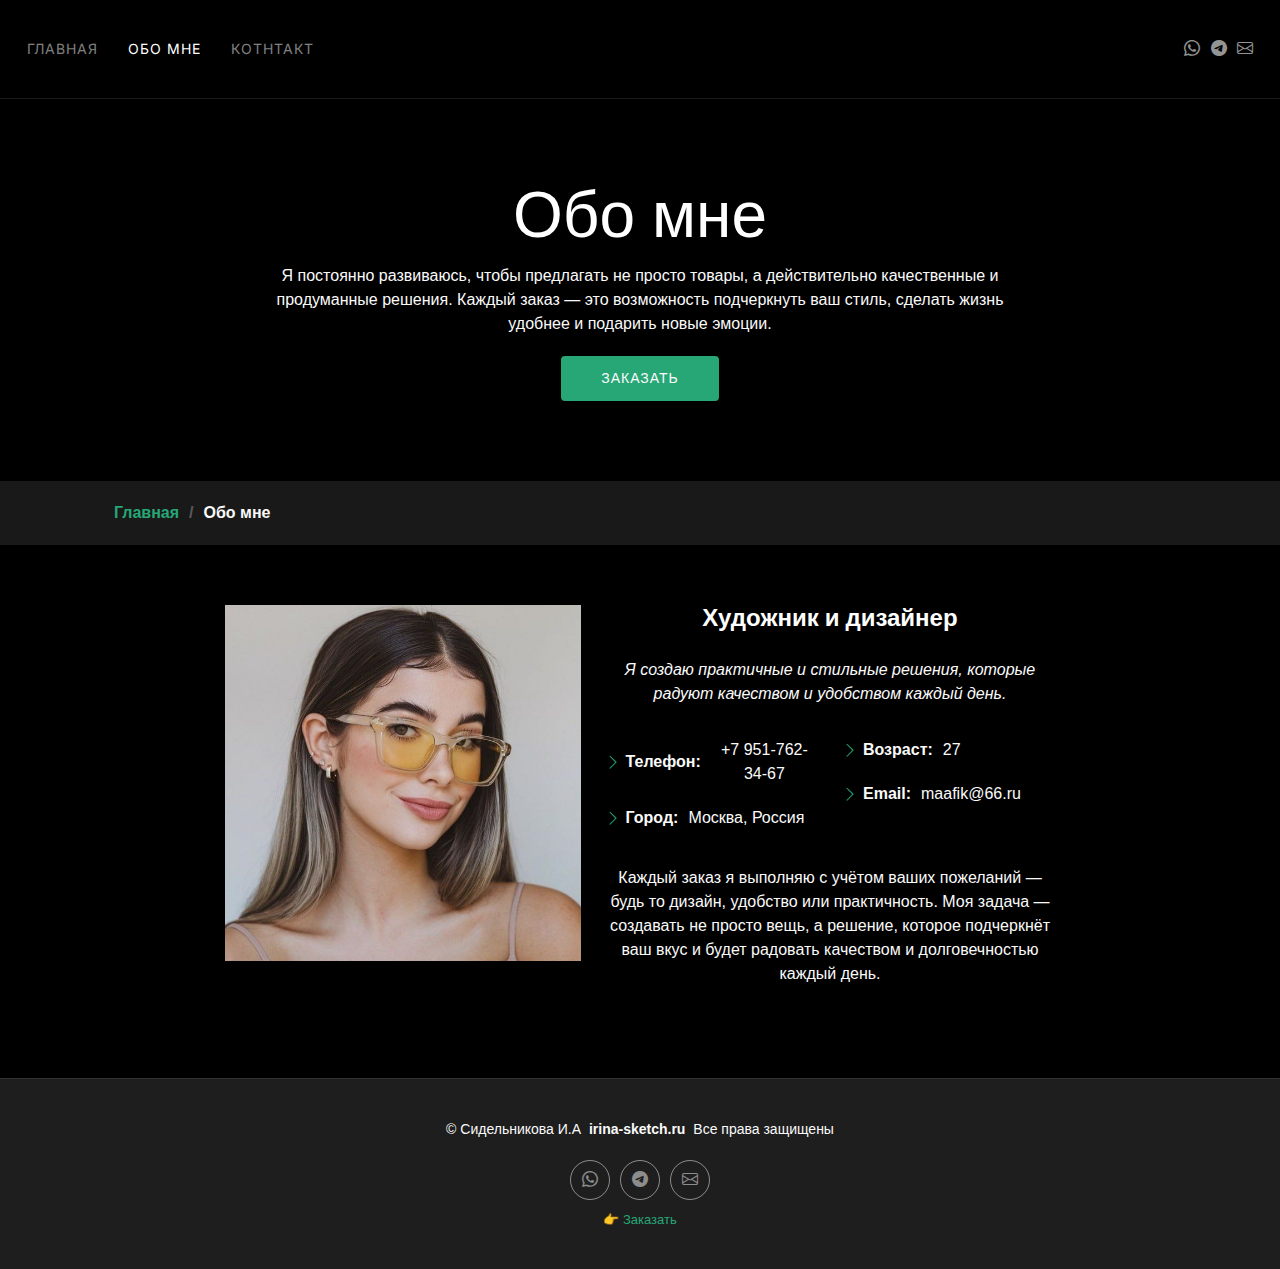
<file: about.html>
<!DOCTYPE html>
<html lang="en">

<head>
  <meta charset="utf-8">
  <meta content="width=device-width, initial-scale=1.0" name="viewport">
  <title>Обо мне</title>
  <meta name="description" content="">
  <meta name="keywords" content="">

  <!-- Favicons -->
  <link rel="icon" href="/favicon.ico" type="image/x-icon">
  <link href="assets/img/favicon.png" rel="icon">
  <link href="assets/img/apple-touch-icon.png" rel="apple-touch-icon">

  <!-- Fonts -->
  <link href="https://fonts.googleapis.com" rel="preconnect">
  <link href="https://fonts.gstatic.com" rel="preconnect" crossorigin>
  <link href="https://fonts.googleapis.com/css2?family=Roboto:wght@400;500;700&family=Inter:wght@400;500;600&family=Cardo:ital,wght@0,400;0,700;1,400&display=swap" rel="stylesheet" media="print" onload="this.media='all'">
  <noscript><link href="https://fonts.googleapis.com/css2?family=Roboto:wght@400;500;700&family=Inter:wght@400;500;600&family=Cardo:ital,wght@0,400;0,700;1,400&display=swap" rel="stylesheet"></noscript>

  <!-- Vendor CSS Files -->
  <link href="assets/vendor/bootstrap/css/bootstrap.min.css" rel="stylesheet">
  <link href="assets/vendor/bootstrap-icons/bootstrap-icons.css" rel="stylesheet">
  <link href="assets/vendor/aos/aos.css" rel="stylesheet">
  <link href="assets/vendor/glightbox/css/glightbox.min.css" rel="stylesheet">
  <link href="assets/vendor/swiper/swiper-bundle.min.css" rel="stylesheet">

  <!-- Main CSS File -->
  <link href="assets/css/main.css" rel="stylesheet">

  <!-- Yandex.Metrika counter -->
<script type="text/javascript">
  (function(m,e,t,r,i,k,a){
      m[i]=m[i]||function(){(m[i].a=m[i].a||[]).push(arguments)};
      m[i].l=1*new Date();
      for (var j = 0; j < document.scripts.length; j++) {if (document.scripts[j].src === r) { return; }}
      k=e.createElement(t),a=e.getElementsByTagName(t)[0],k.async=1,k.src=r,a.parentNode.insertBefore(k,a)
  })(window, document,'script','https://mc.yandex.ru/metrika/tag.js?id=108292589', 'ym');

  ym(108292589, 'init', {ssr:true, webvisor:true, clickmap:true, ecommerce:"dataLayer", referrer: document.referrer, url: location.href, accurateTrackBounce:true, trackLinks:true});
</script>
<noscript><div><img src="https://mc.yandex.ru/watch/108292589" style="position:absolute; left:-9999px;" alt="" /></div></noscript>
<!-- /Yandex.Metrika counter -->

  <!-- =======================================================
  * Template Name: PhotoFolio
  * Template URL: https://bootstrapmade.com/photofolio-bootstrap-photography-website-template/
  * Updated: Aug 07 2024 with Bootstrap v5.3.3
  * Author: BootstrapMade.com
  * License: https://bootstrapmade.com/license/
  ======================================================== -->
</head>

<body class="about-page">

  <header id="header" class="header d-flex align-items-center sticky-top">
    <div class="container-fluid position-relative d-flex align-items-center justify-content-between">

      
      <nav id="navmenu" class="navmenu">
        <ul>
          <li><a href="https://irina-sketch.ru/">Главная<br></a></li>
          <li><a href="https://irina-sketch.ru/about" class="active">Обо мне</a></li>
          <li><a href="https://irina-sketch.ru/contact">Котнтакт</a></li>
        </ul>
        <i class="mobile-nav-toggle d-xl-none bi bi-list"></i>
      </nav>

      <div class="header-social-links">
        <a href="https://wa.me/79517623467" class="twitter"><i class="bi bi-twitter-x"></i></a>
        <a href="https://t.me/Irinasketchs" class="facebook"><i class="bi bi-facebook"></i></a>
        <a href="mailto:maafik@66.ru" class="instagram"><i class="bi bi-instagram"></i></a>
      </div>

    </div>
  </header>
  <main class="main">

    <!-- Page Title -->
    <div class="page-title" data-aos="fade">
      <div class="heading">
        <div class="container">
          <div class="row d-flex justify-content-center text-center">
            <div class="col-lg-8">
              <h1>Обо мне</h1>
<p class="mb-0">  Я постоянно развиваюсь, чтобы предлагать не просто товары, а действительно 
  качественные и продуманные решения. 
  Каждый заказ — это возможность подчеркнуть ваш стиль, сделать жизнь удобнее 
  и подарить новые эмоции.</p>

              <a href="https://irina-sketch.ru/contact" class="cta-btn">Заказать<br></a>
            </div>
          </div>
        </div>
      </div>
      <nav class="breadcrumbs">
        <div class="container">
          <ol>
            <li><a href="https://irina-sketch.ru/">Главная</a></li>
            <li class="current">Обо мне</li>
          </ol>
        </div>
      </nav>
    </div><!-- End Page Title -->

    <!-- About Section -->
    <section id="about" class="about section">

      <div class="container" data-aos="fade-up" data-aos-delay="100">

        <div class="row gy-4 justify-content-center">
          <div class="col-lg-4">
            <img src="assets/img/profile-img.png" class="img-fluid" alt="">
          </div>
          <div class="col-lg-5 content">
            <h2>Художник и дизайнер</h2>
<p class="fst-italic py-3">
 Я создаю практичные и стильные решения, которые радуют качеством и удобством каждый день.
</p>

     
            <div class="row">
              <div class="col-lg-6">
                <ul>
                  <li><i class="bi bi-chevron-right"></i> <strong>Телефон:</strong> <span>+7 951-762-34-67</span></li>
                  <li><i class="bi bi-chevron-right"></i> <strong>Город:</strong> <span>Москва, Россия</span></li>
                </ul>
              </div>
              <div class="col-lg-6">
                <ul>
                  <li><i class="bi bi-chevron-right"></i> <strong>Возраст:</strong> <span>27</span></li>
                  <li><i class="bi bi-chevron-right"></i> <strong>Email:</strong> <span>maafik@66.ru</span></li>
                </ul>
              </div>
            </div>
            
<p class="py-3">
   Каждый заказ я выполняю с учётом ваших пожеланий — будь то дизайн, удобство или 
  практичность. 
  Моя задача — создавать не просто вещь, а решение, которое подчеркнёт ваш вкус 
  и будет радовать качеством и долговечностью каждый день.
</p>

          </div>
        </div>

      </div>

    </section><!-- /About Section -->

  </main>

  <footer id="footer" class="footer">

    <div class="container">
      <div class="copyright text-center ">
        <p>© <span>Сидельникова И.А</span> <strong class="px-1 sitename">irina-sketch.ru</strong> <span> Все права защищены</span></p>
      </div>
      <div class="social-links d-flex justify-content-center">
        <a href="https://wa.me/79517623467"><i class="bi bi-twitter-x"></i></a>
        <a href="https://t.me/Irinasketchs"><i class="bi bi-facebook"></i></a>
        <a href="mailto:maafik@66.ru"><i class="bi bi-instagram"></i></a>
      </div>
      <div class="credits">
        <!-- All the links in the footer should remain intact. -->
        <!-- You can delete the links only if you've purchased the pro version. -->
        <!-- Licensing information: https://bootstrapmade.com/license/ -->
        <!-- Purchase the pro version with working PHP/AJAX contact form: [buy-url] -->
<a href="https://irina-sketch.ru/contact">👉 Заказать</a>
      </div>
    </div>

  </footer>

  <!-- Scroll Top -->
  <a href="#" id="scroll-top" class="scroll-top d-flex align-items-center justify-content-center"><i class="bi bi-arrow-up-short"></i></a>

  <!-- Preloader -->
  <div id="preloader">
    <div class="line"></div>
  </div>

  <script>
   (function(m,e,t,r,i,k,a){m[i]=m[i]||function(){(m[i].a=m[i].a||[]).push(arguments)};
   m[i].l=1*new Date();
   for (var j = 0; j < document.scripts.length; j++) {if (document.scripts[j].src === r) { return; }}
   k=e.createElement(t),a=e.getElementsByTagName(t)[0],k.async=1,k.src=r,a.parentNode.insertBefore(k,a)})
   (window, document, "script", "https://mc.yandex.ru/metrika/tag.js", "ym");
   ym(103273664, "init", { clickmap:true, trackLinks:true, accurateTrackBounce:true, webvisor:true });
  </script>
  <noscript><div><img src="https://mc.yandex.ru/watch/103273664" style="position:absolute; left:-9999px;" alt="" /></div></noscript>

  <!-- Vendor JS Files -->
  <script src="assets/vendor/bootstrap/js/bootstrap.bundle.min.js" defer></script>
  <script src="assets/vendor/php-email-form/validate.js" defer></script>
  <script src="assets/vendor/aos/aos.js" defer></script>
  <script src="assets/vendor/glightbox/js/glightbox.min.js" defer></script>
  <script src="assets/vendor/swiper/swiper-bundle.min.js" defer></script>

  <!-- Main JS File -->
  <script src="assets/js/main.js" defer></script>

</body>

</html>
</file>
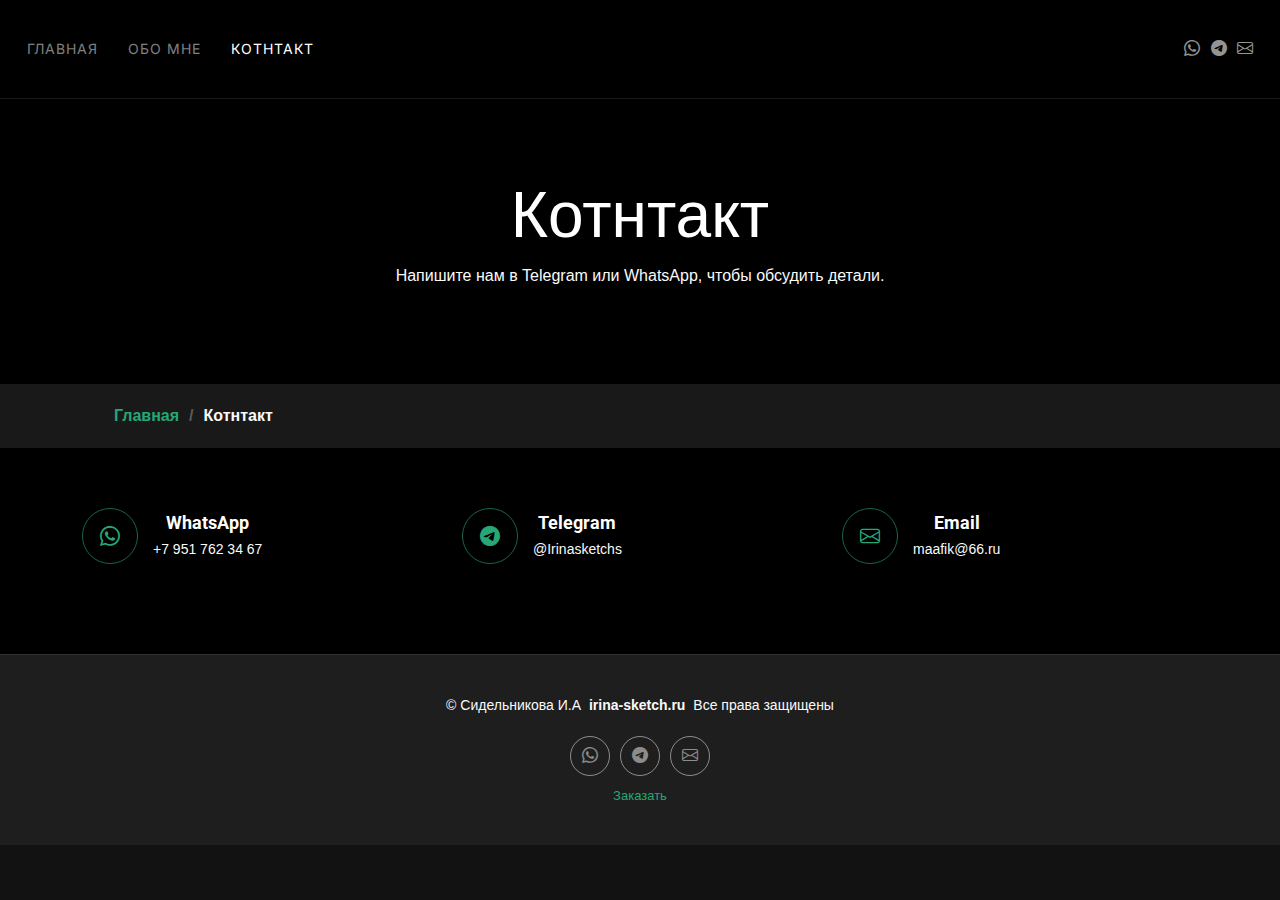
<file: contact.html>
<!DOCTYPE html>
<html lang="en">

<head>
  <meta charset="utf-8">
  <meta content="width=device-width, initial-scale=1.0" name="viewport">
  <title>Котнтакт</title>
  <meta name="description" content="">
  <meta name="keywords" content="">

  <!-- Favicons -->
  <link href="assets/img/favicon.png" rel="icon">
  <link rel="icon" href="/favicon.ico" type="image/x-icon">
  <link href="assets/img/apple-touch-icon.png" rel="apple-touch-icon">

  <!-- Fonts -->
  <link href="https://fonts.googleapis.com" rel="preconnect">
  <link href="https://fonts.gstatic.com" rel="preconnect" crossorigin>
  <link href="https://fonts.googleapis.com/css2?family=Roboto:wght@400;500;700&family=Inter:wght@400;500;600&family=Cardo:ital,wght@0,400;0,700;1,400&display=swap" rel="stylesheet" media="print" onload="this.media='all'">
  <noscript><link href="https://fonts.googleapis.com/css2?family=Roboto:wght@400;500;700&family=Inter:wght@400;500;600&family=Cardo:ital,wght@0,400;0,700;1,400&display=swap" rel="stylesheet"></noscript>

  <!-- Vendor CSS Files -->
  <link href="assets/vendor/bootstrap/css/bootstrap.min.css" rel="stylesheet">
  <link href="assets/vendor/bootstrap-icons/bootstrap-icons.css" rel="stylesheet">
  <link href="assets/vendor/aos/aos.css" rel="stylesheet">
  <link href="assets/vendor/glightbox/css/glightbox.min.css" rel="stylesheet">
  <link href="assets/vendor/swiper/swiper-bundle.min.css" rel="stylesheet">

  <!-- Main CSS File -->
  <link href="assets/css/main.css" rel="stylesheet">

  <!-- Yandex.Metrika counter -->
<script type="text/javascript">
  (function(m,e,t,r,i,k,a){
      m[i]=m[i]||function(){(m[i].a=m[i].a||[]).push(arguments)};
      m[i].l=1*new Date();
      for (var j = 0; j < document.scripts.length; j++) {if (document.scripts[j].src === r) { return; }}
      k=e.createElement(t),a=e.getElementsByTagName(t)[0],k.async=1,k.src=r,a.parentNode.insertBefore(k,a)
  })(window, document,'script','https://mc.yandex.ru/metrika/tag.js?id=108292589', 'ym');

  ym(108292589, 'init', {ssr:true, webvisor:true, clickmap:true, ecommerce:"dataLayer", referrer: document.referrer, url: location.href, accurateTrackBounce:true, trackLinks:true});
</script>
<noscript><div><img src="https://mc.yandex.ru/watch/108292589" style="position:absolute; left:-9999px;" alt="" /></div></noscript>
<!-- /Yandex.Metrika counter -->

  <!-- =======================================================
  * Template Name: PhotoFolio
  * Template URL: https://bootstrapmade.com/photofolio-bootstrap-photography-website-template/
  * Updated: Aug 07 2024 with Bootstrap v5.3.3
  * Author: BootstrapMade.com
  * License: https://bootstrapmade.com/license/
  ======================================================== -->
</head>

<body class="contact-page">

  <header id="header" class="header d-flex align-items-center sticky-top">
    <div class="container-fluid position-relative d-flex align-items-center justify-content-between">

      

      <nav id="navmenu" class="navmenu">
        <ul>
          <li><a href="https://irina-sketch.ru/">Главная<br></a></li>
          <li><a href="https://irina-sketch.ru/about">Обо мне</a></li>
          <li><a href="https://irina-sketch.ru/contact" class="active">Котнтакт</a></li>
        </ul>
        <i class="mobile-nav-toggle d-xl-none bi bi-list"></i>
      </nav>

      <div class="header-social-links">
        <a href="https://wa.me/79517623467" class="twitter"><i class="bi bi-twitter-x"></i></a>
        <a href="https://t.me/Irinasketchs" class="facebook"><i class="bi bi-facebook"></i></a>
        <a href="mailto:maafik@66.ru" class="instagram"><i class="bi bi-instagram"></i></a>
      </div>

    </div>
  </header>

  <main class="main">

    <!-- Page Title -->
    <div class="page-title" data-aos="fade">
      <div class="heading">
        <div class="container">
          <div class="row d-flex justify-content-center text-center">
            <div class="col-lg-8">
              <h1>Котнтакт</h1>
              <p class="mb-0"><p>Напишите нам в Telegram или WhatsApp, чтобы обсудить детали.</p></p>
            </div>
          </div>
        </div>
      </div>
      <nav class="breadcrumbs">
        <div class="container">
          <ol>
            <li><a href="https://irina-sketch.ru/">Главная</a></li>
            <li class="current">Котнтакт</li>
          </ol>
        </div>
      </nav>
    </div><!-- End Page Title -->

    <!-- contact Section -->
    <section id="contact" class="contact section">

      <div class="container" data-aos="fade-up" data-aos-delay="100">

        <div class="info-wrap" data-aos="fade-up" data-aos-delay="200">
          <div class="row gy-5">

            <div class="col-lg-4">
              <div class="info-item d-flex align-items-center">
                <a href="https://wa.me/79517623467" target="_blank" style="text-decoration: none; color: inherit;" class="d-flex align-items-center">
                  <i class="bi bi-geo-alt flex-shrink-0"></i>
                  <div>
                    <h3>WhatsApp</h3>
                    <p>+7 951 762 34 67</p>
                  </div>
                </a>
              </div>
            </div><!-- End Info Item -->
            

            <div class="col-lg-4">
              <div class="info-item d-flex align-items-center">
                <a href="https://t.me/Irinasketchs" target="_blank" style="text-decoration: none; color: inherit;" class="d-flex align-items-center">
                  <i class="bi bi-telephone flex-shrink-0"></i>
                  <div>
                    <h3>Telegram</h3>
                    <p>@Irinasketchs</p>
                  </div>
                </a>
              </div>
            </div><!-- End Info Item -->
            

            <div class="col-lg-4">
              <div class="info-item d-flex align-items-center">
                <a href="mailto:maafik@66.ru" style="text-decoration: none; color: inherit;" class="d-flex align-items-center">
                  <i class="bi bi-envelope flex-shrink-0"></i>
                  <div>
                    <h3>Email</h3>
                    <p>maafik@66.ru</p>
                  </div>
                </a>
              </div>
            </div><!-- End Info Item -->
            

          </div>
        </div>

        
      </div>

    </section><!-- /contact Section -->

  </main>

  <footer id="footer" class="footer">

    <div class="container">
      <div class="copyright text-center ">
        <p>© <span>Сидельникова И.А</span> <strong class="px-1 sitename">irina-sketch.ru</strong> <span> Все права защищены</span></p>
      </div>
      <div class="social-links d-flex justify-content-center">
        <a href="https://wa.me/79517623467"><i class="bi bi-twitter-x"></i></a>
        <a href="https://t.me/Irinasketchs"><i class="bi bi-facebook"></i></a>
        <a href="mailto:maafik@66.ru"><i class="bi bi-instagram"></i></a>
      </div>
      <div class="credits">
        <!-- All the links in the footer should remain intact. -->
        <!-- You can delete the links only if you've purchased the pro version. -->
        <!-- Licensing information: https://bootstrapmade.com/license/ -->
        <!-- Purchase the pro version with working PHP/AJAX contact form: [buy-url] -->
        <a href="https://irina-sketch.ru/contact">Заказать</a>
      </div>
    </div>

  </footer>

  <!-- Scroll Top -->
  <a href="#" id="scroll-top" class="scroll-top d-flex align-items-center justify-content-center"><i class="bi bi-arrow-up-short"></i></a>

  <!-- Preloader -->
  <div id="preloader">
    <div class="line"></div>
  </div>

  <script>
   (function(m,e,t,r,i,k,a){m[i]=m[i]||function(){(m[i].a=m[i].a||[]).push(arguments)};
   m[i].l=1*new Date();
   for (var j = 0; j < document.scripts.length; j++) {if (document.scripts[j].src === r) { return; }}
   k=e.createElement(t),a=e.getElementsByTagName(t)[0],k.async=1,k.src=r,a.parentNode.insertBefore(k,a)})
   (window, document, "script", "https://mc.yandex.ru/metrika/tag.js", "ym");
   ym(103273664, "init", { clickmap:true, trackLinks:true, accurateTrackBounce:true, webvisor:true });
  </script>
  <noscript><div><img src="https://mc.yandex.ru/watch/103273664" style="position:absolute; left:-9999px;" alt="" /></div></noscript>

  <!-- Vendor JS Files -->
  <script src="assets/vendor/bootstrap/js/bootstrap.bundle.min.js" defer></script>
  <script src="assets/vendor/php-email-form/validate.js" defer></script>
  <script src="assets/vendor/aos/aos.js" defer></script>
  <script src="assets/vendor/glightbox/js/glightbox.min.js" defer></script>
  <script src="assets/vendor/swiper/swiper-bundle.min.js" defer></script>

  <!-- Main JS File -->
  <script src="assets/js/main.js" defer></script>

</body>

</html>
</file>
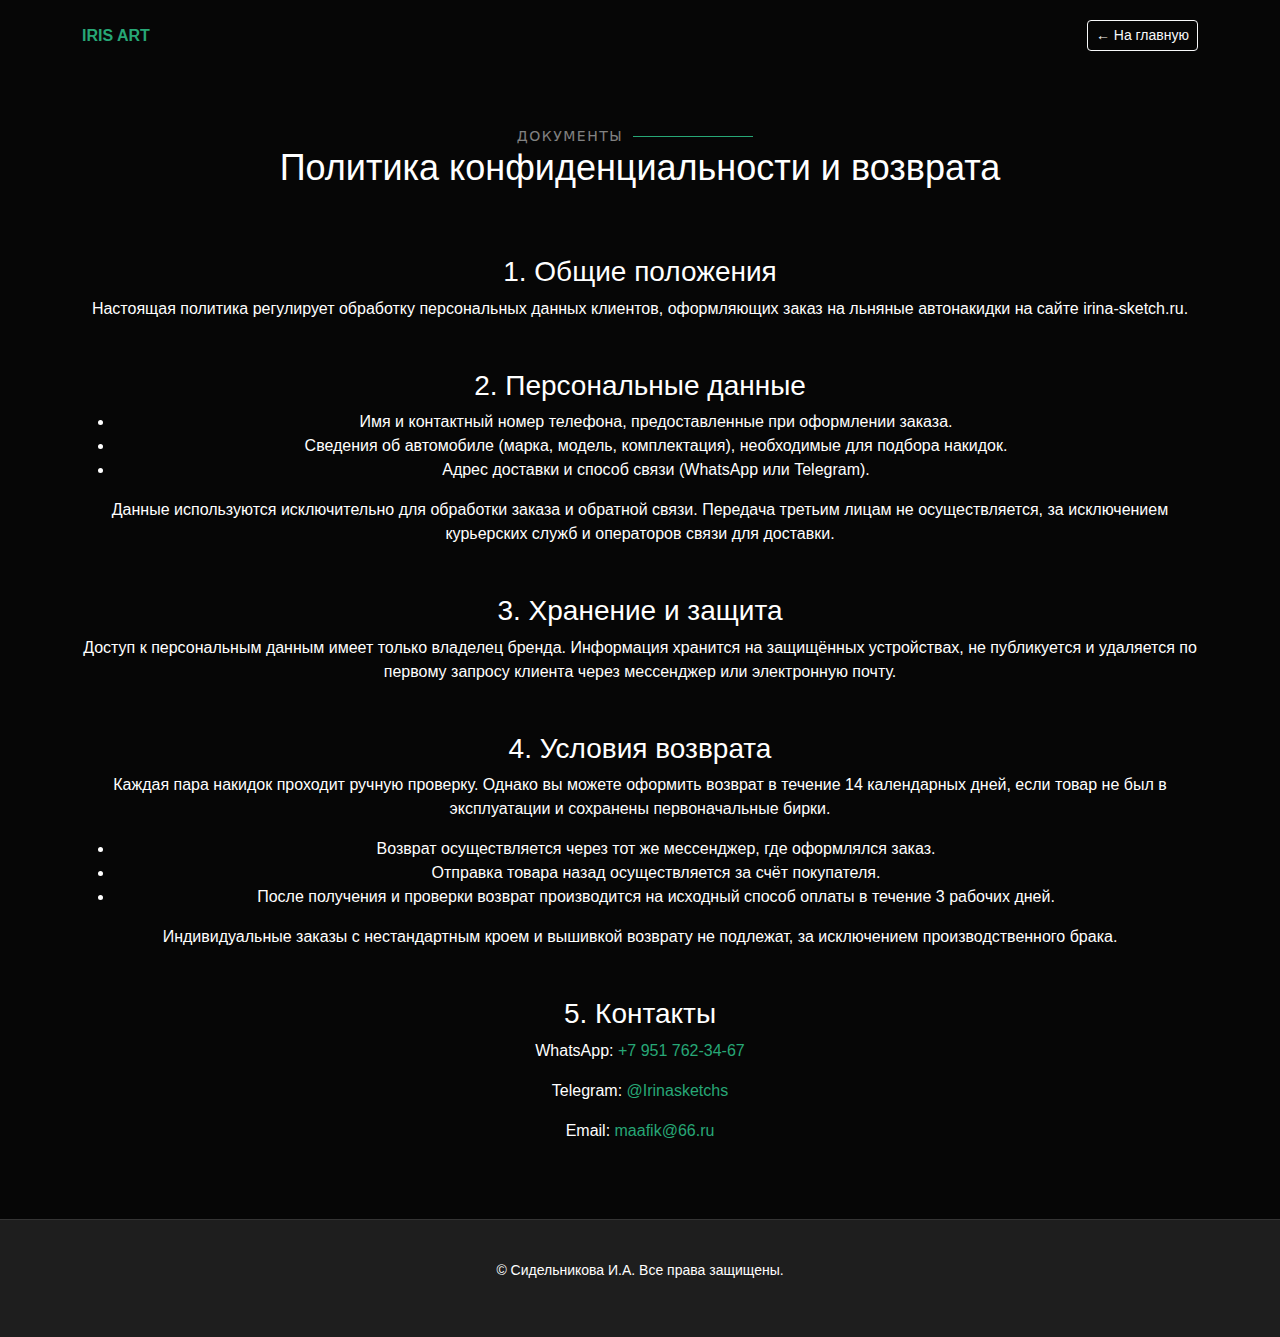
<file: privacy.html>
<!DOCTYPE html>
<html lang="ru">
<head>
  <meta charset="utf-8">
  <meta name="viewport" content="width=device-width, initial-scale=1.0">
  <title>Политика конфиденциальности и условия возврата</title>
  <link href="assets/vendor/bootstrap/css/bootstrap.min.css" rel="stylesheet">
  <link href="assets/css/main.css" rel="stylesheet">
</head>
<body class="index-page dark-background">
  <header class="header sticky-top">
    <div class="container d-flex justify-content-between align-items-center">
      <a href="https://irina-sketch.ru/" class="logo text-decoration-none text-uppercase fw-bold">Iris Art</a>
      <a href="https://irina-sketch.ru/" class="btn btn-outline-light btn-sm">← На главную</a>
    </div>
  </header>

  <main class="main">
    <section class="section">
      <div class="container">
        <div class="section-title">
          <h2>Документы</h2>
          <p>Политика конфиденциальности и возврата</p>
        </div>

        <article class="mb-5" id="policy">
          <h3>1. Общие положения</h3>
          <p>Настоящая политика регулирует обработку персональных данных клиентов,
            оформляющих заказ на льняные автонакидки на сайте irina-sketch.ru.</p>
        </article>

        <article class="mb-5">
          <h3>2. Персональные данные</h3>
          <ul>
            <li>Имя и контактный номер телефона, предоставленные при оформлении заказа.</li>
            <li>Сведения об автомобиле (марка, модель, комплектация), необходимые для подбора накидок.</li>
            <li>Адрес доставки и способ связи (WhatsApp или Telegram).</li>
          </ul>
          <p>Данные используются исключительно для обработки заказа и обратной связи. Передача третьим лицам не осуществляется,
            за исключением курьерских служб и операторов связи для доставки.</p>
        </article>

        <article class="mb-5">
          <h3>3. Хранение и защита</h3>
          <p>Доступ к персональным данным имеет только владелец бренда. Информация хранится на защищённых устройствах,
            не публикуется и удаляется по первому запросу клиента через мессенджер или электронную почту.</p>
        </article>

        <article class="mb-5" id="return">
          <h3>4. Условия возврата</h3>
          <p>Каждая пара накидок проходит ручную проверку. Однако вы можете оформить возврат в течение 14 календарных дней,
            если товар не был в эксплуатации и сохранены первоначальные бирки.</p>
          <ul>
            <li>Возврат осуществляется через тот же мессенджер, где оформлялся заказ.</li>
            <li>Отправка товара назад осуществляется за счёт покупателя.</li>
            <li>После получения и проверки возврат производится на исходный способ оплаты в течение 3 рабочих дней.</li>
          </ul>
          <p>Индивидуальные заказы с нестандартным кроем и вышивкой возврату не подлежат, за исключением производственного брака.</p>
        </article>

        <article>
          <h3>5. Контакты</h3>
          <p>WhatsApp: <a href="https://wa.me/79517623467" target="_blank" rel="noopener">+7&nbsp;951&nbsp;762‑34‑67</a></p>
          <p>Telegram: <a href="https://t.me/Irinasketchs" target="_blank" rel="noopener">@Irinasketchs</a></p>
          <p>Email: <a href="mailto:maafik@66.ru">maafik@66.ru</a></p>
        </article>
      </div>
    </section>
  </main>

  <footer class="footer">
    <div class="container text-center">
      <p>© Сидельникова И.А. Все права защищены.</p>
    </div>
  </footer>

  <script src="assets/vendor/bootstrap/js/bootstrap.bundle.min.js"></script>
</body>
</html>
</file>
<file: assets/css/main.css>
/**
* Template Name: PhotoFolio
* Template URL: https://bootstrapmade.com/photofolio-bootstrap-photography-website-template/
* Updated: Aug 07 2024 with Bootstrap v5.3.3
* Author: BootstrapMade.com
* License: https://bootstrapmade.com/license/
*/

/*--------------------------------------------------------------
# Font & Color Variables
# Help: https://bootstrapmade.com/color-system/
--------------------------------------------------------------*/
/* Fonts */
:root {
  --default-font: "Roboto",  system-ui, -apple-system, "Segoe UI", Roboto, "Helvetica Neue", Arial, "Noto Sans", "Liberation Sans", sans-serif, "Apple Color Emoji", "Segoe UI Emoji", "Segoe UI Symbol", "Noto Color Emoji";
  --heading-font: "Cardo",  sans-serif;
  --nav-font: "Inter",  sans-serif;
}

/* Global Colors - The following color variables are used throughout the website. Updating them here will change the color scheme of the entire website */
:root { 
  --background-color: #000000; /* Background color for the entire website, including individual sections */
  --default-color: #fafafa; /* Default color used for the majority of the text content across the entire website */
  --heading-color: #ffffff; /* Color for headings, subheadings and title throughout the website */
  --accent-color: #27a776; /* Accent color that represents your brand on the website. It's used for buttons, links, and other elements that need to stand out */
  --surface-color: #1a1a1a; /* The surface color is used as a background of boxed elements within sections, such as cards, icon boxes, or other elements that require a visual separation from the global background. */
  --contrast-color: #ffffff; /* Contrast color for text, ensuring readability against backgrounds of accent, heading, or default colors. */
}

/* Nav Menu Colors - The following color variables are used specifically for the navigation menu. They are separate from the global colors to allow for more customization options */
:root {
  --nav-color: rgba(255, 255, 255, 0.5);  /* The default color of the main navmenu links */
  --nav-hover-color: #ffffff; /* Applied to main navmenu links when they are hovered over or active */
  --nav-mobile-background-color: #1a1a1a; /* Used as the background color for mobile navigation menu */
  --nav-dropdown-background-color: #1a1a1a; /* Used as the background color for dropdown items that appear when hovering over primary navigation items */
  --nav-dropdown-color: rgba(255, 255, 255, 0.5); /* Used for navigation links of the dropdown items in the navigation menu. */
  --nav-dropdown-hover-color: #ffffff; /* Similar to --nav-hover-color, this color is applied to dropdown navigation links when they are hovered over. */
}

/* Color Presets - These classes override global colors when applied to any section or element, providing reuse of the sam color scheme. */
  .form-overlay {
    position: fixed;
    top: 0;
    left: 0;
    width: 100vw;
    height: 100vh;
    background: rgba(26, 26, 26, 0.97);
    z-index: 9999;
    overflow-y: auto;
    display: flex;
    justify-content: center;
    align-items: center;
    padding: 40px;
  }

  .form-content {
    max-width: 800px;
    width: 100%;
    background: #1a1a1a;
    padding: 30px;
    border-radius: 20px;
    box-shadow: 0 0 20px #00f7ff99;
    position: relative;
  }

  .close-button {
    position: absolute;
    top: 15px;
    right: 15px;
    background: #ff4d4d;
    color: white;
    border: none;
    border-radius: 10px;
    padding: 8px 12px;
    font-size: 18px;
    cursor: pointer;
  }

  .step {
    display: none;
  }

  .step.active {
    display: block;
    animation: fadeIn 0.5s ease-in-out;
  }

  @keyframes fadeIn {
    from { opacity: 0; transform: translateY(20px); }
    to { opacity: 1; transform: translateY(0); }
  }

  input, select, button {
    width: 100%;
    padding: 10px;
    margin-top: 10px;
    border: none;
    border-radius: 10px;
    font-size: 16px;
    background-color: #222;
    color: #fafafa;
  }

  button {
    background: #00f7ff;
    color: #000;
    cursor: pointer;
    font-weight: bold;
    transition: background-color 0.3s;
  }

  button:hover {
    background-color: #00c9ff;
  }

  .gender-select {
    display: flex;
    gap: 20px;
    margin: 20px 0;
  }

  .gender-select button {
    flex: 1;
    font-weight: bold;
    font-size: 18px;
    border: 2px solid #00f7ff;
    background: #222;
    color: #00f7ff;
  }

  .gender-select button:hover {
    background: #00f7ff;
    color: #111;
  }

  .image-grid {
    display: grid;
    grid-template-columns: repeat(auto-fit, minmax(120px, 1fr));
    gap: 10px;
  }

  .image-grid img {
    width: 100%;
    border-radius: 10px;
    height: 100px;
    object-fit: cover;
    cursor: pointer;
    border: 3px solid transparent;
    background: #333;
  }

  .image-grid img.selected {
    border-color: #00f7ff;
  }

  .faq-item {
    margin-bottom: 10px;
  }

  .faq-question {
    background: #222;
    border: none;
    color: #00f7ff;
    width: 100%;
    padding: 10px;
    text-align: left;
    font-weight: bold;
    cursor: pointer;
    border-radius: 10px;
  }

  .faq-answer {
    display: none;
    margin-top: 5px;
    padding: 10px;
    background: #2b2b2b;
    border-radius: 10px;
  }

  .explanation {
    color: #bbb;
    text-align: center;
    margin-top: 20px;
  }

  .upload-block label {
    color: #00f7ff;
    font-weight: bold;
  }
.light-background {
  --background-color: #1a1a1a;
  --surface-color: #343434;
}
  .form-overlay {
    position: fixed;
    top: 0;
    left: 0;
    width: 100vw;
    height: 100vh;
    background: rgba(26, 26, 26, 0.97);
    z-index: 9999;
    overflow-y: auto;
    display: flex;
    justify-content: center;
    align-items: center;
    padding: 40px;
  }

  .form-content {
    max-width: 800px;
    width: 100%;
    background: #1a1a1a;
    padding: 30px;
    border-radius: 20px;
    box-shadow: 0 0 20px #00f7ff99;
    position: relative;
  }

  .close-button {
    position: absolute;
    top: 15px;
    right: 15px;
    background: #ff4d4d;
    color: white;
    border: none;
    border-radius: 10px;
    padding: 8px 12px;
    font-size: 18px;
    cursor: pointer;
  }

  .step {
    display: none;
  }

  .step.active {
    display: block;
    animation: fadeIn 0.5s ease-in-out;
  }

  @keyframes fadeIn {
    from { opacity: 0; transform: translateY(20px); }
    to { opacity: 1; transform: translateY(0); }
  }

  input, select, button {
    width: 100%;
    padding: 10px;
    margin-top: 10px;
    border: none;
    border-radius: 10px;
    font-size: 16px;
    background-color: #222;
    color: #fafafa;
  }

  button {
    background: #00f7ff;
    color: #000;
    cursor: pointer;
    font-weight: bold;
    transition: background-color 0.3s;
  }

  button:hover {
    background-color: #00c9ff;
  }

  .gender-select {
    display: flex;
    gap: 20px;
    margin: 20px 0;
  }

  .gender-select button {
    flex: 1;
    font-weight: bold;
    font-size: 18px;
    border: 2px solid #00f7ff;
    background: #222;
    color: #00f7ff;
  }

  .gender-select button:hover {
    background: #00f7ff;
    color: #111;
  }

  .image-grid {
    display: grid;
    grid-template-columns: repeat(auto-fit, minmax(120px, 1fr));
    gap: 10px;
  }

  .image-grid img {
    width: 100%;
    border-radius: 10px;
    height: 100px;
    object-fit: cover;
    cursor: pointer;
    border: 3px solid transparent;
    background: #333;
  }

  .image-grid img.selected {
    border-color: #00f7ff;
  }

  .faq-item {
    margin-bottom: 10px;
  }

  .faq-question {
    background: #222;
    border: none;
    color: #00f7ff;
    width: 100%;
    padding: 10px;
    text-align: left;
    font-weight: bold;
    cursor: pointer;
    border-radius: 10px;
  }

  .faq-answer {
    display: none;
    margin-top: 5px;
    padding: 10px;
    background: #2b2b2b;
    border-radius: 10px;
  }

  .explanation {
    color: #bbb;
    text-align: center;
    margin-top: 20px;
  }

  .upload-block label {
    color: #00f7ff;
    font-weight: bold;
  }

.dark-background {
  --background-color: #060606;
  --default-color: #ffffff;
  --heading-color: #ffffff;
  --surface-color: #252525;
  --contrast-color: #ffffff;
}

/* Smooth scroll */
:root {
  scroll-behavior: smooth;
}

/*--------------------------------------------------------------
# General Styling & Shared Classes
--------------------------------------------------------------*/
body {
  color: var(--default-color);
  background-color: var(--background-color);
  font-family: var(--default-font);
}

a {
  color: var(--accent-color);
  text-decoration: none;
  transition: 0.3s;
}

a:hover {
  color: color-mix(in srgb, var(--accent-color), transparent 25%);
  text-decoration: none;
}

h1,
h2,
h3,
h4,
h5,
h6 {
  color: var(--heading-color);
  font-family: var(--heading-font);
}

/* PHP Email Form Messages
------------------------------*/
.php-email-form .error-message {
  display: none;
  background: #df1529;
  color: #ffffff;
  text-align: left;
  padding: 15px;
  margin-bottom: 24px;
  font-weight: 600;
}

.php-email-form .sent-message {
  display: none;
  color: #ffffff;
  background: #059652;
  text-align: center;
  padding: 15px;
  margin-bottom: 24px;
  font-weight: 600;
}

.php-email-form .loading {
  display: none;
  background: var(--surface-color);
  text-align: center;
  padding: 15px;
  margin-bottom: 24px;
}

.php-email-form .loading:before {
  content: "";
  display: inline-block;
  border-radius: 50%;
  width: 24px;
  height: 24px;
  margin: 0 10px -6px 0;
  border: 3px solid var(--accent-color);
  border-top-color: var(--surface-color);
  animation: php-email-form-loading 1s linear infinite;
}

body {
  font-family: Arial, sans-serif;
  margin: 0;
  padding: 0;
  background: #000;
  color: #fff;
}

.overlay {
  position: fixed;
  top: 0;
  left: 0;
  width: 100%;
  height: 100%;
  background: rgba(0, 0, 0, 0.9);
  display: none;
  justify-content: center;
  align-items: center;
  z-index: 9999;
}

.form-container {
  background: #000000;
  padding: 20px;
  border-radius: 15px;
  box-shadow: 0 0 20px rgba(255, 255, 255, 0.5);
  width: 90%;
  max-width: 600px;
}

.form-container h2 {
  margin: 0 0 10px; /* Уменьшены отступы */
  text-align: center;
  font-size: 24px;
  font-weight: bold;
}

.btn-order {
  display: inline-block;
  background-color: #444;
  color: #fff;
  padding: 10px 20px;
  border-radius: 6px;
  text-decoration: none;
  font-weight: 500;
  transition: background 0.3s ease;
}

@media (max-width: 768px) {
  .btn-order {
    padding: 9px 18px;
    font-size: 15px;
  }
}

/* Мобильные устройства: до 480px */
@media (max-width: 480px) {
  .btn-order {
    padding: 8px 16px;
    font-size: 14px;
  }
}

.btn-order:hover {
  background-color: #666;
}


.form-container label {
  display: block;
  margin: 4px 0 2px; /* Уменьшены отступы */
  color: #ccc;
}

.form-container input, .form-container select, .form-container button {
  width: 100%;
  padding: 14px; /* Увеличены отступы внутри элементов для комфортного ввода */
  margin-bottom: 8px; /* Уменьшены отступы между полями */
  border-radius: 8px;
  border: none;
  outline: none;
  font-size: 16px;
  background: #222;
  color: #fff;
  box-shadow: inset 0 0 5px rgba(0, 0, 0, 0.5);
}

.form-container input:focus, .form-container select:focus {
  box-shadow: 0 0 10px rgba(255, 255, 255, 0.5);
}

.form-container button {
  background: #444;
  color: #fff;
  text-transform: uppercase;
  letter-spacing: 1px;
  cursor: pointer;
  transition: 0.5s;
}

.form-container button:hover {
  background: #555;
  box-shadow: 0 0 10px rgba(255, 255, 255, 0.5);
}


.btn-get-started:hover {
  background: linear-gradient(135deg, #222, #666);
  box-shadow: 0 0 15px rgba(255, 255, 255, 0.5);
}

.price-section {
  margin-top: 20px;
  color: #ccc;
}

.price-section ul {
  list-style: none;
  padding: 0;
}

.price-section li {
  margin: 10px 0;
}

.green-button {
  background: linear-gradient(135deg, #004d00, #007300);
  color: #fff;
  font-weight: 400;
  font-size: 16px;
  padding: 14px 50px;
  border-radius: 6px;
  text-transform: uppercase;
  letter-spacing: 1px;
  cursor: pointer;
  display: block;
  margin: 20px auto 0;
  text-align: center;
  transition: 0.5s;
}

.green-button:hover {
  background: linear-gradient(135deg, #006600, #009900);
  box-shadow: 0 0 15px rgba(0, 255, 0, 0.5);
}

textarea {
  width: 100%;
  height: 120px; /* Увеличена высота */
  resize: none;
  border: 1px solid #ccc;
  border-radius: 4px;
  padding: 10px; /* Увеличены отступы внутри textarea */
  font-size: 14px;
  box-sizing: border-box;
}

textarea:focus {
  border-color: #7bbd42;
  outline: none;
}

@keyframes php-email-form-loading {
  0% {
      transform: rotate(0deg);
  }

  100% {
      transform: rotate(360deg);
  }
}

/* Мобильные устройства */
@media screen and (max-width: 768px) {
  .form-container {
      padding: 15px;
  }

  .form-container label {
      margin: 4px 0 2px; /* Уменьшены отступы */
  }

  .form-container input,
  .form-container select,
  .form-container button {
      padding: 12px; /* Увеличены отступы внутри элементов */
      margin-bottom: 6px; /* Уменьшены отступы между элементами */
  }

  .form-container h2 {
      font-size: 20px;
  }

  textarea {
      font-size: 14px; /* Размер шрифта как до изменений */
      padding: 10px; /* Отступы внутри textarea увеличены */
  }
}

/* Очень маленькие экраны */
@media screen and (max-width: 480px) {
  .form-container {
      padding: 12px;
  }

  .form-container label {
      margin: 2px 0 2px;
  }

  .form-container input,
  .form-container select,
  .form-container button {
      padding: 10px; /* Увеличены отступы внутри */
      margin-bottom: 5px; /* Уменьшены отступы между элементами */
  }

  .form-container h2 {
      font-size: 18px;
  }

  textarea {
      font-size: 12px;
      padding: 8px; /* Отступы внутри textarea увеличены */
  }
}


/*--------------------------------------------------------------
# Global Header
--------------------------------------------------------------*/
.header {
  color: var(--default-color);
  background-color: var(--background-color);
  padding: 20px 0;
  transition: all 0.5s;
  z-index: 997;
  border-bottom: 1px solid var(--background-color);
}

.header .logo {
  line-height: 1;
}

.header .logo img {
  max-height: 36px;
  margin-right: 8px;
}

.header .logo h1 {
  font-size: 32px;
  margin: 0;
  font-weight: 400;
  color: var(--heading-color);
}

.header .logo i {
  font-size: 28px;
  margin-right: 6px;
}

.header .header-social-links {
  padding-right: 15px;
}

.header .header-social-links a {
  color: color-mix(in srgb, var(--default-color), transparent 40%);
  padding-left: 6px;
  display: inline-block;
  transition: 0.3s;
  font-size: 16px;
}

.header .header-social-links a:hover {
  color: var(--accent-color);
}

.header .header-social-links a i {
  line-height: 0px;
}

.price-section.centered {
  text-align: center;
}

.price-table {
  margin: 0 auto;
  border-collapse: collapse;
  font-size: 16px;
}

.price-table td {
  padding: 6px 16px;
  vertical-align: top;
  text-align: left;
}

@media (max-width: 1200px) {
  .header .logo {
    order: 1;
  }

  .header .logo h1 {
    font-size: 26px;
  }

  .header .logo i {
    font-size: 20px;
  }

  .header .header-social-links {
    order: 2;
  }

  .header .header-social-links a {
    font-size: 16px;
  }

  .header .navmenu {
    order: 3;
  }
}

.scrolled .header {
  border-color: color-mix(in srgb, var(--background-color) 90%, white 20%);
}

/*--------------------------------------------------------------
# Navigation Menu
--------------------------------------------------------------*/
/* Navmenu - Desktop */
@media (min-width: 1200px) {
  .navmenu {
    padding: 0;
  }

  .navmenu ul {
    margin: 0;
    padding: 0;
    display: flex;
    list-style: none;
    align-items: center;
  }

  .navmenu li {
    position: relative;
  }

  .navmenu a,
  .navmenu a:focus {
    color: var(--nav-color);
    padding: 18px 15px;
    font-size: 14px;
    font-family: var(--nav-font);
    font-weight: 400;
    display: flex;
    align-items: center;
    justify-content: space-between;
    white-space: nowrap;
    transition: 0.3s;
    text-transform: uppercase;
    letter-spacing: 1px;
  }

  .navmenu a i,
  .navmenu a:focus i {
    font-size: 12px;
    line-height: 0;
    margin-left: 5px;
    transition: 0.3s;
  }

  .navmenu li:last-child a {
    padding-right: 0;
  }

  .navmenu li:hover>a,
  .navmenu .active,
  .navmenu .active:focus {
    color: var(--nav-hover-color);
  }

  .navmenu .dropdown ul {
    margin: 0;
    padding: 10px 0;
    background: var(--nav-dropdown-background-color);
    display: block;
    position: absolute;
    visibility: hidden;
    left: 14px;
    top: 130%;
    opacity: 0;
    transition: 0.3s;
    border-radius: 4px;
    z-index: 99;
  }

  .navmenu .dropdown ul li {
    min-width: 200px;
  }

  .navmenu .dropdown ul a {
    padding: 10px 20px;
    font-size: 15px;
    text-transform: none;
    color: var(--nav-dropdown-color);
  }

  .navmenu .dropdown ul a i {
    font-size: 12px;
  }

  .navmenu .dropdown ul a:hover,
  .navmenu .dropdown ul .active:hover,
  .navmenu .dropdown ul li:hover>a {
    color: var(--nav-dropdown-hover-color);
  }

  .navmenu .dropdown:hover>ul {
    opacity: 1;
    top: 100%;
    visibility: visible;
  }

  .navmenu .dropdown .dropdown ul {
    top: 0;
    left: -90%;
    visibility: hidden;
  }

  .navmenu .dropdown .dropdown:hover>ul {
    opacity: 1;
    top: 0;
    left: -100%;
    visibility: visible;
  }
}

/* Navmenu - Mobile */
@media (max-width: 1199px) {
  .mobile-nav-toggle {
    color: var(--nav-color);
    font-size: 28px;
    line-height: 0;
    margin-right: 10px;
    cursor: pointer;
    transition: color 0.3s;
  }

  .navmenu {
    padding: 0;
    z-index: 9997;
  }

  .navmenu ul {
    display: none;
    position: absolute;
    inset: 60px 20px 20px 20px;
    padding: 10px 0;
    margin: 0;
    border-radius: 6px;
    background-color: var(--nav-mobile-background-color);
    overflow-y: auto;
    transition: 0.3s;
    z-index: 9998;
    box-shadow: 0px 0px 30px rgba(0, 0, 0, 0.1);
  }

  .navmenu a,
  .navmenu a:focus {
    color: var(--nav-dropdown-color);
    padding: 10px 20px;
    font-family: var(--nav-font);
    font-size: 17px;
    font-weight: 500;
    display: flex;
    align-items: center;
    justify-content: space-between;
    white-space: nowrap;
    transition: 0.3s;
  }

  .navmenu a i,
  .navmenu a:focus i {
    font-size: 12px;
    line-height: 0;
    margin-left: 5px;
    width: 30px;
    height: 30px;
    display: flex;
    align-items: center;
    justify-content: center;
    border-radius: 50%;
    transition: 0.3s;
    background-color: color-mix(in srgb, var(--accent-color), transparent 90%);
  }

  .navmenu a i:hover,
  .navmenu a:focus i:hover {
    background-color: var(--accent-color);
    color: var(--contrast-color);
  }

  .navmenu a:hover,
  .navmenu .active,
  .navmenu .active:focus {
    color: var(--nav-dropdown-hover-color);
  }

  .navmenu .active i,
  .navmenu .active:focus i {
    background-color: var(--accent-color);
    color: var(--contrast-color);
    transform: rotate(180deg);
  }

  .navmenu .dropdown ul {
    position: static;
    display: none;
    z-index: 99;
    padding: 10px 0;
    margin: 10px 20px;
    background-color: var(--nav-dropdown-background-color);
    border: 1px solid color-mix(in srgb, var(--default-color), transparent 90%);
    box-shadow: none;
    transition: all 0.5s ease-in-out;
  }

  .navmenu .dropdown ul ul {
    background-color: rgba(33, 37, 41, 0.1);
  }

  .navmenu .dropdown>.dropdown-active {
    display: block;
    background-color: rgba(33, 37, 41, 0.03);
  }

  .mobile-nav-active {
    overflow: hidden;
  }

  .mobile-nav-active .mobile-nav-toggle {
    color: #fff;
    position: absolute;
    font-size: 32px;
    top: 15px;
    right: 15px;
    margin-right: 0;
    z-index: 9999;
  }

  .mobile-nav-active .navmenu {
    position: fixed;
    overflow: hidden;
    inset: 0;
    background: rgba(33, 37, 41, 0.8);
    transition: 0.3s;
  }

  .mobile-nav-active .navmenu>ul {
    display: block;
  }
}

/*--------------------------------------------------------------
# Global Footer
--------------------------------------------------------------*/
.footer {
  --background-color: color-mix(in srgb, var(--default-color), transparent 95%);
  border-top: 1px solid color-mix(in srgb, var(--default-color), transparent 90%);
  color: var(--default-color);
  background-color: var(--background-color);
  font-size: 14px;
  padding: 40px 0;
  position: relative;
}

.footer .copyright p {
  margin-bottom: 0;
}

.footer .social-links {
  margin-top: 20px;
}

.footer .social-links a {
  display: flex;
  align-items: center;
  justify-content: center;
  width: 40px;
  height: 40px;
  border-radius: 50%;
  border: 1px solid color-mix(in srgb, var(--default-color), transparent 50%);
  font-size: 16px;
  color: color-mix(in srgb, var(--default-color), transparent 50%);
  margin: 0 5px;
  transition: 0.3s;
}

.footer .social-links a:hover {
  color: var(--accent-color);
  border-color: var(--accent-color);
}

.footer .credits {
  margin-top: 10px;
  font-size: 13px;
  text-align: center;
}

/*--------------------------------------------------------------
# Preloader
--------------------------------------------------------------*/
#preloader {
  display: flex;
  position: fixed;
  inset: 0;
  width: 100%;
  height: 100vh;
  z-index: 99999;
}

#preloader:before,
#preloader:after {
  content: "";
  background-color: #000000;
  position: absolute;
  inset: 0;
  width: 50%;
  height: 100%;
  transition: all 0.3s ease 0s;
  z-index: -1;
}

#preloader:after {
  left: auto;
  right: 0;
}

#preloader .line {
  position: relative;
  overflow: hidden;
  margin: auto;
  width: 1px;
  height: 280px;
  transition: all 0.8s ease 0s;
}

#preloader .line:before {
  content: "";
  position: absolute;
  background-color: #ffffff;
  left: 0;
  top: 50%;
  width: 1px;
  height: 0%;
  transform: translateY(-50%);
  animation: lineincrease 1000ms ease-in-out 0s forwards;
}

#preloader .line:after {
  content: "";
  position: absolute;
  background-color: color-mix(in srgb, var(--default-color), transparent 95%);
  left: 0;
  top: 0;
  width: 1px;
  height: 100%;
  transform: translateY(-100%);
  animation: linemove 1200ms linear 0s infinite;
  animation-delay: 2000ms;
}

#preloader.loaded .line {
  opacity: 0;
  height: 100% !important;
}

#preloader.loaded .line:after {
  opacity: 0;
}

#preloader.loaded:before,
#preloader.loaded:after {
  animation: preloaderfinish 300ms ease-in-out 500ms forwards;
}

@keyframes lineincrease {
  0% {
    height: 0%;
  }

  100% {
    height: 100%;
  }
}

@keyframes linemove {
  0% {
    transform: translateY(200%);
  }

  100% {
    transform: translateY(-100%);
  }
}

@keyframes preloaderfinish {
  0% {
    width: 5 0%;
  }

  100% {
    width: 0%;
  }
}

/*--------------------------------------------------------------
# Scroll Top Button
--------------------------------------------------------------*/
.scroll-top {
  position: fixed;
  visibility: hidden;
  opacity: 0;
  right: 15px;
  bottom: -15px;
  z-index: 999;
  background-color: var(--accent-color);
  width: 44px;
  height: 44px;
  border-radius: 50px;
  transition: all 0.4s;
}

.scroll-top i {
  font-size: 24px;
  color: var(--default-color);
  line-height: 0;
}

.scroll-top:hover {
  background-color: color-mix(in srgb, var(--accent-color), transparent 20%);
}

.scroll-top.active {
  visibility: visible;
  opacity: 1;
  bottom: 15px;
}

/*--------------------------------------------------------------
# Disable aos animation delay on mobile devices
--------------------------------------------------------------*/
@media screen and (max-width: 768px) {
  [data-aos-delay] {
    transition-delay: 0 !important;
  }
}

/*--------------------------------------------------------------
# Global Page Titles & Breadcrumbs
--------------------------------------------------------------*/
.page-title {
  color: var(--default-color);
  background-color: var(--background-color);
  position: relative;
}

.page-title .heading {
  padding: 80px 0;
  border-top: 1px solid color-mix(in srgb, var(--default-color), transparent 90%);
}

.page-title .heading h1 {
  font-size: 64px;
  font-weight: 400;
}

.page-title .heading .cta-btn {
  color: var(--default-color);
  background: var(--accent-color);
  font-weight: 400;
  font-size: 14px;
  display: inline-block;
  margin-top: 20px;
  padding: 12px 40px;
  border-radius: 4px;
  transition: 0.5s;
  text-transform: uppercase;
  letter-spacing: 1px;
}

.page-title .heading .cta-btn:hover {
  background-color: color-mix(in srgb, var(--accent-color) 90%, white 10%);
}

.page-title nav {
  background-color: color-mix(in srgb, var(--default-color), transparent 90%);
  padding: 20px 0;
}

.page-title nav ol {
  display: flex;
  flex-wrap: wrap;
  list-style: none;
  margin: 0;
  font-size: 16px;
  font-weight: 600;
}

.page-title nav ol li+li {
  padding-left: 10px;
}

.page-title nav ol li+li::before {
  content: "/";
  display: inline-block;
  padding-right: 10px;
  color: color-mix(in srgb, var(--default-color), transparent 70%);
}

/*--------------------------------------------------------------
# Global Sections
--------------------------------------------------------------*/
section,
.section {
  color: var(--default-color);
  background-color: var(--background-color);
  padding: 60px 0;
  scroll-margin-top: 100px;
  overflow: clip;
}

@media (max-width: 1199px) {

  section,
  .section {
    scroll-margin-top: 66px;
  }
}

/*--------------------------------------------------------------
# Global Section Titles
--------------------------------------------------------------*/
.section-title {
  padding-bottom: 60px;
  position: relative;
}

.section-title h2 {
  font-size: 14px;
  font-weight: 400;
  padding: 0;
  line-height: 1px;
  margin: 0;
  letter-spacing: 1.5px;
  text-transform: uppercase;
  color: color-mix(in srgb, var(--default-color), transparent 50%);
  position: relative;
  font-family: var(--default-font);
}

.section-title h2::after {
  content: "";
  width: 120px;
  height: 1px;
  display: inline-block;
  background: var(--accent-color);
  margin: 4px 10px;
}

.section-title p {
  color: var(--heading-color);
  margin: 0;
  font-size: 36px;
  font-weight: 400;
  font-family: var(--heading-font);
}

/*--------------------------------------------------------------
# Hero Section
--------------------------------------------------------------*/
.hero {
  width: 100%;
  min-height: 30vh;
  position: relative;
  display: flex;
  align-items: center;
}

.hero h2 {
  margin: 0 0 10px 0;
  font-size: 38px;
  font-weight: 700;
}

.hero h2 .underlight {
  position: relative;
  z-index: 1;
  padding: 0 5px;
  display: inline-block;
}

.hero h2 .underlight:before {
  content: "";
  position: absolute;
  height: 50%;
  bottom: 0;
  left: 0;
  right: 0;
  background: var(--accent-color);
  z-index: -1;
}

.hero p {
  color: color-mix(in srgb, var(--default-color), transparent 30%);
  margin-bottom: 30px;
  font-size: 18px;
}

@media (max-width: 768px) {
  .hero h2 {
    font-size: 32px;
  }
}

.hero .btn-get-started {
  color: var(--contrast-color);
  background: var(--accent-color);
  font-weight: 400;
  font-size: 14px;
  display: inline-block;
  padding: 12px 40px;
  border-radius: 4px;
  transition: 0.5s;
  text-transform: uppercase;
  letter-spacing: 1px;
}

.hero .btn-get-started:hover {
  background-color: color-mix(in srgb, var(--accent-color) 90%, white 10%);
}

/*--------------------------------------------------------------
# Gallery Section
--------------------------------------------------------------*/


.gallery  {
  position: relative;
  overflow: hidden;
}

.gallery-item img {
  transition: 0.3s;
}
@media (max-width: 768px) {
  .gallery {
    grid-template-columns: 1fr;
    justify-items: center;
  }
}

.gallery .gallery-item {
  position: relative;
  overflow: hidden;
}


.gallery .gallery-links {
  position: absolute;
  inset: 0;
  opacity: 0;
  transition: all ease-in-out 0.3s;
  background: rgba(0, 0, 0, 0.6);
  z-index: 3;
}

.gallery .gallery-links .preview-link,
.gallery .gallery-links .details-link {
  font-size: 20px;
  color: rgba(255, 255, 255, 0.5);
  transition: 0.3s;
  line-height: 1.2;
  margin: 30px 8px 0 8px;
}

.gallery .gallery-links .preview-link:hover,
.gallery .gallery-links .details-link:hover {
  color: #ffffff;
}

.gallery .gallery-links .details-link {
  font-size: 30px;
  line-height: 0;
}

.gallery .gallery-item:hover .gallery-links {
  opacity: 1;
}

.gallery .gallery-item:hover .preview-link,
.gallery .gallery-item:hover .details-link {
  margin-top: 0;
}

.gallery .gallery-item:hover img {
  transform: scale(1.1);
}

.glightbox-clean .gslide-description {
  background: #272727;
}

.glightbox-clean .gslide-title {
  color: rgba(255, 255, 255, 0.8);
  margin: 0;
}

/*--------------------------------------------------------------
# About Section
--------------------------------------------------------------*/
.about .content h2 {
  font-weight: 700;
  font-size: 24px;
}

.about .content ul {
  list-style: none;
  padding: 0;
}

.about .content ul li {
  margin-bottom: 20px;
  display: flex;
  align-items: center;
}

.about .content ul strong {
  margin-right: 10px;
}

.about .content ul i {
  font-size: 16px;
  margin-right: 5px;
  color: var(--accent-color);
  line-height: 0;
}

/*--------------------------------------------------------------
# Testimonials Section
--------------------------------------------------------------*/
.testimonials .testimonial-item {
  background-color: var(--surface-color);
  box-shadow: 0px 0 20px rgba(0, 0, 0, 0.1);
  box-sizing: content-box;
  padding: 30px;
  margin: 40px 30px;
  min-height: 320px;
  display: flex;
  flex-direction: column;
  text-align: center;
  transition: 0.3s;
}

.testimonials .testimonial-item .stars {
  margin-bottom: 15px;
}

.testimonials .testimonial-item .stars i {
  color: #ffc107;
  margin: 0 1px;
}

.testimonials .testimonial-item .testimonial-img {
  width: 90px;
  border-radius: 50%;
  border: 4px solid var(--background-color);
  margin: 0 auto;
}

.testimonials .testimonial-item h3 {
  font-size: 18px;
  font-weight: bold;
  margin: 10px 0 5px 0;
}

.testimonials .testimonial-item h4 {
  font-size: 14px;
  color: color-mix(in srgb, var(--default-color), transparent 40%);
  margin: 0;
}

.testimonials .testimonial-item p {
  font-style: italic;
  margin: 0 auto 15px auto;
}

.testimonials .swiper-wrapper {
  height: auto;
}

.testimonials .swiper-pagination {
  margin-top: 20px;
  position: relative;
}

.testimonials .swiper-pagination .swiper-pagination-bullet {
  width: 12px;
  height: 12px;
  background-color: color-mix(in srgb, var(--default-color), transparent 85%);
  opacity: 1;
}

.testimonials .swiper-pagination .swiper-pagination-bullet-active {
  background-color: var(--accent-color);
}

.testimonials .swiper-slide {
  opacity: 0.3;
}

@media (max-width: 1199px) {
  .testimonials .swiper-slide-active {
    opacity: 1;
  }

  .testimonials .swiper-pagination {
    margin-top: 0;
  }

  .testimonials .testimonial-item {
    margin: 40px 20px;
  }
}

@media (min-width: 1200px) {
  .testimonials .swiper-slide-next {
    opacity: 1;
    transform: scale(1.12);
  }
}

/*--------------------------------------------------------------
# Gallery Details Section
--------------------------------------------------------------*/
.gallery-details .portfolio-details-slider img {
  width: 100%;
}

.gallery-details .swiper-wrapper {
  height: auto;
}

.gallery-details .swiper-button-prev,
.gallery-details .swiper-button-next {
  width: 48px;
  height: 48px;
}

.gallery-details .swiper-button-prev:after,
.gallery-details .swiper-button-next:after {
  color: rgba(255, 255, 255, 0.8);
  background-color: rgba(0, 0, 0, 0.15);
  font-size: 24px;
  border-radius: 50%;
  width: 48px;
  height: 48px;
  display: flex;
  align-items: center;
  justify-content: center;
  transition: 0.3s;
}

.gallery-details .swiper-button-prev:hover:after,
.gallery-details .swiper-button-next:hover:after {
  background-color: rgba(0, 0, 0, 0.3);
}

@media (max-width: 575px) {

  .gallery-details .swiper-button-prev,
  .gallery-details .swiper-button-next {
    display: none;
  }
}

.gallery-details .swiper-pagination {
  margin-top: 20px;
  position: relative;
}

.gallery-details .swiper-pagination .swiper-pagination-bullet {
  width: 10px;
  height: 10px;
  background-color: color-mix(in srgb, var(--default-color), transparent 85%);
  opacity: 1;
}

.gallery-details .swiper-pagination .swiper-pagination-bullet-active {
  background-color: var(--accent-color);
}

.gallery-details .portfolio-info h3 {
  font-size: 22px;
  font-weight: 700;
  margin-bottom: 20px;
  padding-bottom: 20px;
  position: relative;
}

.gallery-details .portfolio-info h3:after {
  content: "";
  position: absolute;
  display: block;
  width: 50px;
  height: 3px;
  background: var(--accent-color);
  left: 0;
  bottom: 0;
}

.gallery-details .portfolio-info ul {
  list-style: none;
  padding: 0;
  font-size: 15px;
}

.gallery-details .portfolio-info ul li {
  display: flex;
  flex-direction: column;
  padding-bottom: 15px;
}

.gallery-details .portfolio-info ul strong {
  text-transform: uppercase;
  font-weight: 400;
  color: color-mix(in srgb, var(--default-color), transparent 50%);
  font-size: 14px;
}

.gallery-details .portfolio-info .btn-visit {
  padding: 8px 40px;
  background: var(--accent-color);
  color: var(--contrast-color);
  border-radius: 50px;
  transition: 0.3s;
}

.gallery-details .portfolio-info .btn-visit:hover {
  background: color-mix(in srgb, var(--accent-color), transparent 20%);
}

.gallery-details .portfolio-description h2 {
  font-size: 26px;
  font-weight: 700;
  margin-bottom: 20px;
}

.gallery-details .portfolio-description p {
  padding: 0;
}

.gallery-details .portfolio-description .testimonial-item {
  padding: 30px 30px 0 30px;
  position: relative;
  background: color-mix(in srgb, var(--default-color), transparent 97%);
  margin-bottom: 50px;
}

.gallery-details .portfolio-description .testimonial-item .testimonial-img {
  width: 90px;
  border-radius: 50px;
  border: 6px solid var(--background-color);
  float: left;
  margin: 0 10px 0 0;
}

.gallery-details .portfolio-description .testimonial-item h3 {
  font-size: 18px;
  font-weight: bold;
  margin: 15px 0 5px 0;
  padding-top: 20px;
}

.gallery-details .portfolio-description .testimonial-item h4 {
  font-size: 14px;
  color: #6c757d;
  margin: 0;
}

.gallery-details .portfolio-description .testimonial-item .quote-icon-left,
.gallery-details .portfolio-description .testimonial-item .quote-icon-right {
  color: color-mix(in srgb, var(--accent-color), transparent 50%);
  font-size: 26px;
  line-height: 0;
}

.gallery-details .portfolio-description .testimonial-item .quote-icon-left {
  display: inline-block;
  left: -5px;
  position: relative;
}

.gallery-details .portfolio-description .testimonial-item .quote-icon-right {
  display: inline-block;
  right: -5px;
  position: relative;
  top: 10px;
  transform: scale(-1, -1);
}

.gallery-details .portfolio-description .testimonial-item p {
  font-style: italic;
  margin: 0 0 15px 0 0 0;
  padding: 0;
}

/*--------------------------------------------------------------
# Services Section
--------------------------------------------------------------*/
.services .service-item {
  background-color: var(--surface-color);
  padding: 50px 30px;
  transition: all 0.3s ease-in-out;
  height: 100%;
  position: relative;
  z-index: 1;
}

.services .service-item:before {
  content: "";
  position: absolute;
  background: var(--accent-color);
  inset: 100% 0 0 0;
  transition: all 0.3s;
  z-index: -1;
}

.services .service-item .icon {
  margin-bottom: 15px;
}

.services .service-item .icon i {
  color: var(--default-color);
  background-color: var(--accent-color);
  font-size: 24px;
  width: 56px;
  height: 56px;
  display: flex;
  align-items: center;
  justify-content: center;
  border-radius: 50%;
  transition: ease-in-out 0.3s;
}

.services .service-item h4 {
  font-weight: 700;
  margin-bottom: 15px;
  font-size: 20px;
  font-family: var(--default-font);
}

.services .service-item h4 a {
  color: var(--heading-color);
  transition: ease-in-out 0.3s;
}

.services .service-item p {
  line-height: 24px;
  font-size: 14px;
  margin-bottom: 0;
  transition: ease-in-out 0.3s;
}

.services .service-item:hover h4 a,
.services .service-item:hover p {
  color: var(--default-color);
}

.services .service-item:hover i {
  color: var(--accent-color);
  background-color: var(--default-color);
}

.services .service-item:hover:before {
  background: var(--accent-color);
  inset: 0;
  border-radius: 0px;
}

/*--------------------------------------------------------------
# Pricing Section
--------------------------------------------------------------*/
.pricing .pricing-item {
  border-bottom: 1px dashed color-mix(in srgb, var(--default-color), transparent 60%);
  width: 100%;
  height: 100%;
  padding: 0 0 15px 0;
}

.pricing .pricing-item h3 {
  margin: 0;
  font-size: 20px;
  font-weight: 600;
}

.pricing .pricing-item h4 {
  margin: 0;
  font-size: 18px;
  color: var(--accent-color);
}

/*--------------------------------------------------------------
# Contact Section
--------------------------------------------------------------*/
.contact .info-wrap {
  margin-bottom: 30px;
}

.contact .info-item i {
  font-size: 20px;
  color: var(--accent-color);
  width: 56px;
  height: 56px;
  display: flex;
  justify-content: center;
  align-items: center;
  transition: all 0.3s ease-in-out;
  border-radius: 50%;
  border: 1px solid color-mix(in srgb, var(--accent-color), transparent 40%);
  margin-right: 15px;
}

.contact .info-item h3 {
  font-size: 18px;
  font-weight: 700;
  margin: 0 0 5px 0;
  font-family: var(--default-font);
}

.contact .info-item p {
  padding: 0;
  margin-bottom: 0;
  font-size: 14px;
}

.contact .info-item:hover i {
  background: var(--accent-color);
  color: var(--contrast-color);
}

@media (max-width: 575px) {
  .contact .php-email-form {
    padding: 20px;
  }
}

.contact .php-email-form input[type=text],
.contact .php-email-form input[type=email],
.contact .php-email-form textarea {
  font-size: 14px;
  padding: 10px 15px;
  box-shadow: none;
  border-radius: 0;
  color: var(--default-color);
  background-color: var(--surface-color);
  border-color: color-mix(in srgb, var(--default-color), transparent 80%);
}

.contact .php-email-form input[type=text]:focus,
.contact .php-email-form input[type=email]:focus,
.contact .php-email-form textarea:focus {
  border-color: var(--accent-color);
}

.contact .php-email-form input[type=text]::placeholder,
.contact .php-email-form input[type=email]::placeholder,
.contact .php-email-form textarea::placeholder {
  color: color-mix(in srgb, var(--default-color), transparent 70%);
}

.contact .php-email-form button[type=submit] {
  color: var(--default-color);
  background: var(--accent-color);
  font-weight: 400;
  font-size: 14px;
  display: inline-block;
  margin-top: 20px;
  padding: 14px 40px;
  border: 0;
  border-radius: 4px;
  transition: 0.5s;
  text-transform: uppercase;
  letter-spacing: 1px;
}

.contact .php-email-form button[type=submit]:hover {
  background-color: color-mix(in srgb, var(--accent-color) 90%, white 10%);
}

/*--------------------------------------------------------------
# Starter Section Section
--------------------------------------------------------------*/
.starter-section {
  /* Add your styles here */
}
    #popupBanner {
      display: none;
      position: fixed;
      top: 0;
      left: 0;
      width: 100vw;
      height: 100vh;
      background-color: rgba(0, 0, 0, 0.85);
      z-index: 9999;
      justify-content: center;
      align-items: center;
    }

    .banner-content {
      position: relative;
      max-width: 90%;
      max-height: 90%;
    }

    .banner-content img {
      width: 100%;
      height: auto;
      display: block;
      border-radius: 16px;
    }

    .closeBtn {
      position: absolute;
      top: 10px;
      right: 10px;
      font-size: 24px;
      color: #fff;
      background: rgba(0, 0, 0, 0.4);
      border: none;
      border-radius: 50%;
      width: 36px;
      height: 36px;
      display: flex;
      align-items: center;
      justify-content: center;
      cursor: pointer;
    }

    .btn-get-started1 {
      margin-top: 20px;
      padding: 12px 24px;
      background-color: #27a776;
      color: #fff;
      border: none;
      border-radius: 12px;
      font-size: 16px;
      cursor: pointer;
      box-shadow: 0 4px 10px rgba(0, 0, 0, 0.4);
    }

    .banner-content > div {
      position: absolute;
      bottom: 20px;
      left: 50%;
      transform: translateX(-50%);
      width: 50%;
      text-align: center;
    }

    @media (max-width: 600px) {
      .btn-get-started1 {
        font-size: 13px;
        padding: 13px 3px;
        width: 90%;
        max-width: 300px;
      }

      .closeBtn {
        font-size: 24px;
        width: 32px;
        height: 32px;
      }
    }


    body {
      font-family: Arial, sans-serif;
      background-color: #121212;
      color: #fff;
      text-align: center;
      margin: 0;
      padding: 0;
    }

.button {
  padding: 15px 30px;
  font-size: 18px;
  background-color: #9d62cf;
  color: white;
  border: none;
  border-radius: 10px;
  cursor: pointer;
}


    .button:hover {
      background-color: #7c4bad;
    }

    .overlay {
      display: none;
      position: fixed;
      top: 0;
      left: 0;
      width: 100%;
      height: 100%;
      background: rgba(0, 0, 0, 0.7);
      backdrop-filter: blur(5px);
      z-index: 1000;
      justify-content: center;
      align-items: flex-start;
      overflow-y: auto;
      padding: 40px 0;
    }

    .form-container {
      background-color: #000;
      padding: 20px;
      border: 2px solid #9d62cf;
      border-radius: 10px;
      width: 90%;
      max-width: 500px;
      margin: auto;
      box-shadow: 0 0 15px rgba(0, 0, 0, 0.5);
    }

    @media (max-width: 600px) {
  .form-container {
    max-width: 100%;
  }
}


    input, select {
      width: 100%;
      padding: 10px;
      margin-bottom: 15px;
      border: 2px solid #9d62cf;
      border-radius: 5px;
      background: #0f0f0f;
      color: #fff;
      box-sizing: border-box;
    }

    .product-options {
      display: flex;
      justify-content: center;
      gap: 20px;
      flex-wrap: wrap;
      margin-top: 20px;
    }
    @media (max-width: 480px) {
  .product-option {
    width: 100%;
  }
}

.product-option {
  cursor: pointer;
  border: 3px solid transparent;
  border-radius: 10px;
  transition: border 0.3s;
  max-width: 180px;
  width: calc(50% - 10px); /* два в ряд с учетом gap */
  box-sizing: border-box;
}


    .product-option:hover {
      border: 3px solid #9d62cf;
    }

    textarea {
  width: 100%;
  padding: 10px;
  margin-bottom: 15px;
  border: 2px solid #9d62cf;
  border-radius: 5px;
  background: #0f0f0f;
  color: #fff;
  resize: vertical;
  box-sizing: border-box;
}
/* Стиль для кнопок переключения */
.toggle-buttons {
  display: flex;
  justify-content: center;
  gap: 20px;
  padding-top: 20px; /* Отступ сверху */
}

.toggle-btn {
  width: 80px; /* Размер кнопки */
  height: 80px; /* Размер кнопки */
  background-color: #333;
  border-radius: 50%; /* Круглая форма */
  display: flex;
  justify-content: center;
  align-items: center;
  cursor: pointer;
  position: relative;
  transition: background 0.3s ease, border 0.3s ease; /* Плавный переход для фона и обводки */
  overflow: hidden; /* Чтобы картинка не выходила за пределы */
}

.toggle-btn img {
  width: 100%;
  height: 100%;
  object-fit: contain; /* Сохраняем пропорции изображения */
}

.toggle-btn.active {
  background: #25D366; /* Цвет для активной кнопки */
  border: 4px solid #25D366; /* Зелёная обводка для активной кнопки */
}

.toggle-btn:hover {
  background: #444; /* Цвет при наведении */
}

.toggle-btn.active:hover {
  background: #25D366; /* Сохраняем зелёный фон при наведении на активную кнопку */
}


/* Блок товаров */
.gallery-items {
  display: flex;
  flex-wrap: wrap;
  justify-content: center;
  gap: 20px;
  padding-top: 80px; /* Этот отступ увеличивает пространство сверху */
  z-index: 1; /* Блок товаров будет ниже кнопок */
  position: relative; /* Устанавливаем относительное позиционирование */
}

.gallery-item {
  width: 400px;
  border: 2px solid #333;
  overflow: hidden;
  cursor: pointer;
  background: #000;
}

.gallery-item img {
  width: 100%;
  display: block;
  pointer-events: none;
}

.gallery-item button {
  width: 100%;
  padding: 12px;
  background: #000;
  color: #fff;
  border: none;
  font-weight: bold;
  font-size: 16px;
  cursor: pointer;
  transition: background 0.2s;
}

.gallery-item button:hover {
  background: #222;
}


  .gallery {
    display: flex;
    flex-wrap: wrap;
    justify-content: center;
    gap: 20px;
    padding: 40px 10px;
  }

  .gallery-item {
    width: 400px;
    border: 2px solid #333;
    overflow: hidden;
    cursor: pointer;
    background: #000;
  }

  .gallery-item img {
    width: 100%;
    display: block;
    pointer-events: none;
  }

  .gallery-item button {
    width: 100%;
    padding: 12px;
    background: #000;
    color: #fff;
    border: none;
    font-weight: bold;
    font-size: 16px;
    cursor: pointer;
    transition: background 0.2s;
  }

  .gallery-item button:hover {
    background: #222;
  }

 .order-popup {
  position: fixed;
  top: 0;
  left: 0;
  width: 100%;
  height: 100%;
  background: rgba(0, 0, 0, 0.88);
  display: none;
  align-items: center;
  justify-content: center;
  z-index: 999;
  padding: 20px;
  box-sizing: border-box;
  cursor: pointer; /* Это позволяет воспринимать клик вне формы */
}

.order-content {
  background: #1a1a1a;
  display: flex;
  max-width: 800px;
  width: 100%;
  border: 2px solid #444;
  position: relative;
  overflow: hidden;
  flex-direction: row;
  cursor: default; /* Это отключает клик по самой форме */
}


  .order-image {
    width: 50%;
    background: #000;
  }

  .order-image img {
    width: 100%;
    height: auto;
    display: block;
  }

  .order-details {
    width: 50%;
    padding: 20px;
    box-sizing: border-box;
  }

  .order-details h3 {
    margin: 0 0 10px;
    font-size: 20px;
  }

  .order-details p {
    font-size: 16px;
    margin-bottom: 20px;
  }

  .whatsapp-btn {
    background: #25D366;
    color: #fff;
    text-decoration: none;
    padding: 12px 20px;
    display: inline-block;
    font-weight: bold;
    font-size: 16px;
    border-radius: 4px;
    border: none;
    cursor: pointer;
    font-family: inherit;
  }

  #payButton.whatsapp-btn:disabled {
    opacity: 0.45;
    cursor: not-allowed;
  }

  .close-btn {
    position: absolute;
    top: 10px;
    right: 14px;
    color: #d3d3d3;
    font-size: 24px;
    cursor: pointer;
    font-weight: bold;
  }

  @media (max-width: 768px) {
    .order-content {
      flex-direction: column;
    }

    .order-image, .order-details {
      width: 100%;
    }

    .order-details {
      padding: 16px;
    }

    .order-details h3 {
      font-size: 18px;
    }

    .order-details p {
      font-size: 15px;
    }

    .whatsapp-btn {
      width: 100%;
      text-align: center;
      padding: 14px;
    }

    .close-btn {
      top: 8px;
      right: 10px;
      font-size: 22px;
    }
  }

  .reviews-wrapper {
  display: flex;
  overflow-x: auto;
  gap: 20px;
  scroll-behavior: smooth;
  cursor: grab; /* Устанавливаем курсор как "хватание" */
}

.review-item {
  flex: 0 0 auto;
  width: 300px;
  height: 550px;
  border-radius: 10px;
  overflow: hidden;
}

.review-item img {
  width: 100%;
  height: 100%;
  object-fit: cover;
  -webkit-user-select: none; /* Для вебкита (Chrome, Safari) */
  -moz-user-select: none;    /* Для Firefox */
  -ms-user-select: none;     /* Для IE/Edge */
  user-select: none;         /* Для остальных браузеров */
  pointer-events: none;      /* Отключаем любые события на изображении, включая выделение */
}

/* Стиль скроллера */
.reviews-wrapper::-webkit-scrollbar {
  height: 8px;
}

.reviews-wrapper::-webkit-scrollbar-thumb {
  background-color: #888;
  border-radius: 4px;
}

.reviews-wrapper::-webkit-scrollbar-track {
  background-color: #f1f1f1;
}
/* Стили для кастомного чекбокса */
.custom-checkbox {
  display: flex;
  justify-content: center;
  margin-top: 5px; /* Понижено немного для компактности */
  font-size: 16px;
  color: #fff; /* Сделаем текст белым */
  width: 100%;  /* Чтобы контейнер растягивался на всю ширину */
  text-align: center;  /* Центрируем текст внутри контейнера */
}

.custom-checkbox input {
  display: none; /* Скрываем стандартный чекбокс */
}

.custom-checkbox .checkmark {
  position: relative;
  width: 20px;
  height: 20px;
  margin-right: 10px;
  background-color: #fff;
  border: 2px solid #ccc;
  border-radius: 5px;
  transition: background-color 0.3s, border-color 0.3s;
}

.custom-checkbox input:checked + .checkmark {
  background-color: #4CAF50;
  border-color: #4CAF50;
}

.custom-checkbox input:checked + .checkmark::after {
  content: '';
  position: absolute;
  left: 6px;
  top: 2px;
  width: 6px;
  height: 10px;
  border: solid white;
  border-width: 0 3px 3px 0;
  transform: rotate(45deg);
}

/* Стиль для текста "Заднее сиденье +2000" */
.custom-checkbox span {
  font-size: 16px;
  color: #fff; /* Белый цвет текста */
  margin-bottom: 30px; /* Увеличили отступ снизу до 10px */
}

.policy-checks {
  margin-top: 18px;
  display: flex;
  flex-direction: column;
  gap: 12px;
  text-align: left;
  font-size: 14px;
}

.policy-checkbox {
  display: flex;
  align-items: flex-start;
  gap: 10px;
  color: #d6d6d6;
}

.policy-checkbox input {
  width: 18px;
  height: 18px;
  margin-top: 2px;
}

.policy-checkbox a {
  color: var(--accent-color);
  text-decoration: underline;
}

.customer-email-label {
  display: block;
  margin-top: 14px;
  font-size: 14px;
  color: #ccc;
  text-align: left;
}

.customer-email-input {
  width: 100%;
  margin-top: 6px;
  padding: 10px 12px;
  border-radius: 4px;
  border: 1px solid #444;
  background: #1a1a1a;
  color: #fff;
  font-size: 15px;
  box-sizing: border-box;
}

.customer-email-input::placeholder {
  color: #777;
}

.messenger-note {
  margin-top: 18px;
  font-size: 14px;
  color: #b0b0b0;
  text-align: left;
}

.popup-messengers {
  display: flex;
  gap: 12px;
  margin-top: 12px;
}

.popup-messengers a,
.popup-messengers button {
  flex: 1;
  text-align: center;
}

.popup-messengers a.disabled {
  opacity: 0.5;
  pointer-events: none;
  filter: grayscale(0.3);
}

.ghost-btn {
  background: transparent;
  color: #fff;
  border: 1px solid #444;
  padding: 12px 20px;
  display: inline-block;
  font-weight: bold;
  font-size: 16px;
  border-radius: 4px;
  transition: border-color 0.3s, color 0.3s;
}

.ghost-btn:hover {
  border-color: var(--accent-color);
  color: var(--accent-color);
}

/* Попап с политикой конфиденциальности */
.policy-popup {
  position: fixed;
  inset: 0;
  background: rgba(0, 0, 0, 0.92);
  display: none;
  align-items: center;
  justify-content: center;
  padding: 20px;
  z-index: 10000;
  overflow-y: auto;
}

.policy-popup-content {
  background: #111;
  border: 1px solid #2a2a2a;
  border-radius: 18px;
  width: min(900px, 100%);
  max-height: 90vh;
  padding: 24px;
  position: relative;
  box-shadow: 0 20px 50px rgba(0, 0, 0, 0.5);
  margin: auto;
}

.policy-popup-close {
  position: absolute;
  top: 12px;
  right: 16px;
  background: transparent;
  border: none;
  color: #fff;
  font-size: 28px;
  cursor: pointer;
  width: 36px;
  height: 36px;
  display: flex;
  align-items: center;
  justify-content: center;
  border-radius: 50%;
  transition: background 0.2s;
  z-index: 1;
}

.policy-popup-close:hover {
  background: rgba(255, 255, 255, 0.1);
}

.policy-popup-body {
  color: #ddd;
  line-height: 1.6;
  overflow-y: auto;
  max-height: calc(90vh - 60px);
  padding-right: 8px;
}

.policy-popup-body::-webkit-scrollbar {
  width: 8px;
}

.policy-popup-body::-webkit-scrollbar-thumb {
  background: #444;
  border-radius: 4px;
}

.policy-popup-body::-webkit-scrollbar-track {
  background: #1a1a1a;
}

.policy-popup-body h2 {
  color: #fff;
  margin-top: 0;
  margin-bottom: 24px;
  font-size: 28px;
}

.policy-popup-body h3 {
  color: #fff;
  margin-top: 24px;
  margin-bottom: 12px;
  font-size: 20px;
}

.policy-popup-body p {
  margin-bottom: 16px;
}

.policy-popup-body ul {
  margin-bottom: 16px;
  padding-left: 24px;
}

.policy-popup-body li {
  margin-bottom: 8px;
}

.policy-popup-body a {
  color: var(--accent-color);
  text-decoration: underline;
}

.policy-popup-body article {
  margin-bottom: 24px;
}

@media (max-width: 768px) {
  .policy-popup-content {
    padding: 20px;
    max-height: 95vh;
  }

  .policy-popup-body {
    max-height: calc(95vh - 50px);
  }

  .policy-popup-body h2 {
    font-size: 24px;
  }

  .policy-popup-body h3 {
    font-size: 18px;
  }
}
</file>
